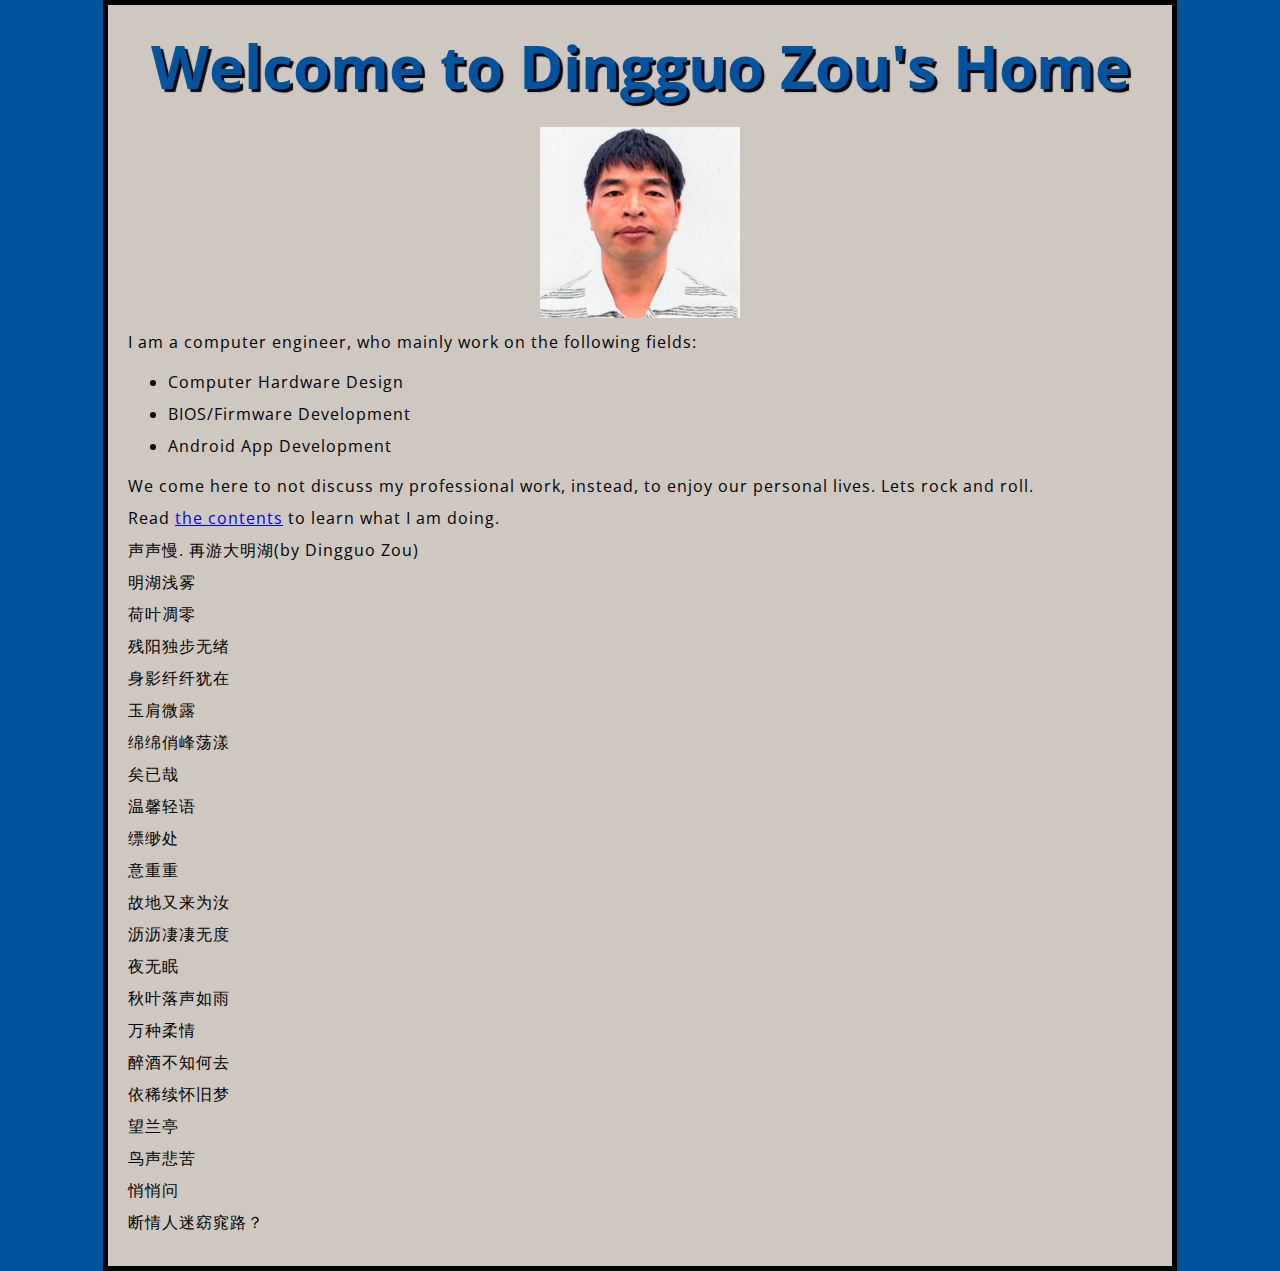
<file: index.html>
<!DOCTYPE html>
<html>
  <head>
    <meta charset="utf-8">
    <title>Dingguo Zou's Home</title>
    <link href="http://fonts.googleapis.com/css?family=Open+Sans" rel="stylesheet" type="text/css">
    <link href="styles/style.css" rel="stylesheet" type="text/css">
  </head>
  <body>
    <h1>Welcome to Dingguo Zou's Home</h1>
    <img src="images/dingguozou01.jpg" alt="This is my photo. Wish you like it." width="200"
     height="191">

    <p>I am a computer engineer, who mainly work on the following fields:</p>

    <ul> <!-- changed to list in the tutorial -->
      <li>Computer Hardware Design</li>
      <li>BIOS/Firmware Development</li>
      <li>Android App Development</li>
    </ul>

    <p>We come here to not discuss my professional work, instead, to enjoy our personal lives. Lets rock and roll.</p>

    <p>Read <a href="contents/contents.html">the contents</a> to learn what I am doing. </p> 
    
    <p>声声慢. 再游大明湖(by Dingguo Zou)</p>
 <p>明湖浅雾</p>
 <p>荷叶凋零</p>
 <p>残阳独步无绪</p>
 <p>身影纤纤犹在</p>
 <p>玉肩微露</p>
 <p>绵绵俏峰荡漾</p>
 <p>矣已哉</p>
 <p>温馨轻语</p>
 <p>缥缈处</p>
 <p>意重重</p>
 <p>故地又来为汝</p>
 <p>沥沥凄凄无度</p>
 <p>夜无眠</p>
 <p>秋叶落声如雨</p>
 <p>万种柔情</p>
 <p>醉酒不知何去</p>
 <p>依稀续怀旧梦</p>
 <p>望兰亭</p>
 <p>鸟声悲苦</p>
 <p>悄悄问</p>
 <p>断情人迷窈窕路？</p>
  </body>
</html>
</file>
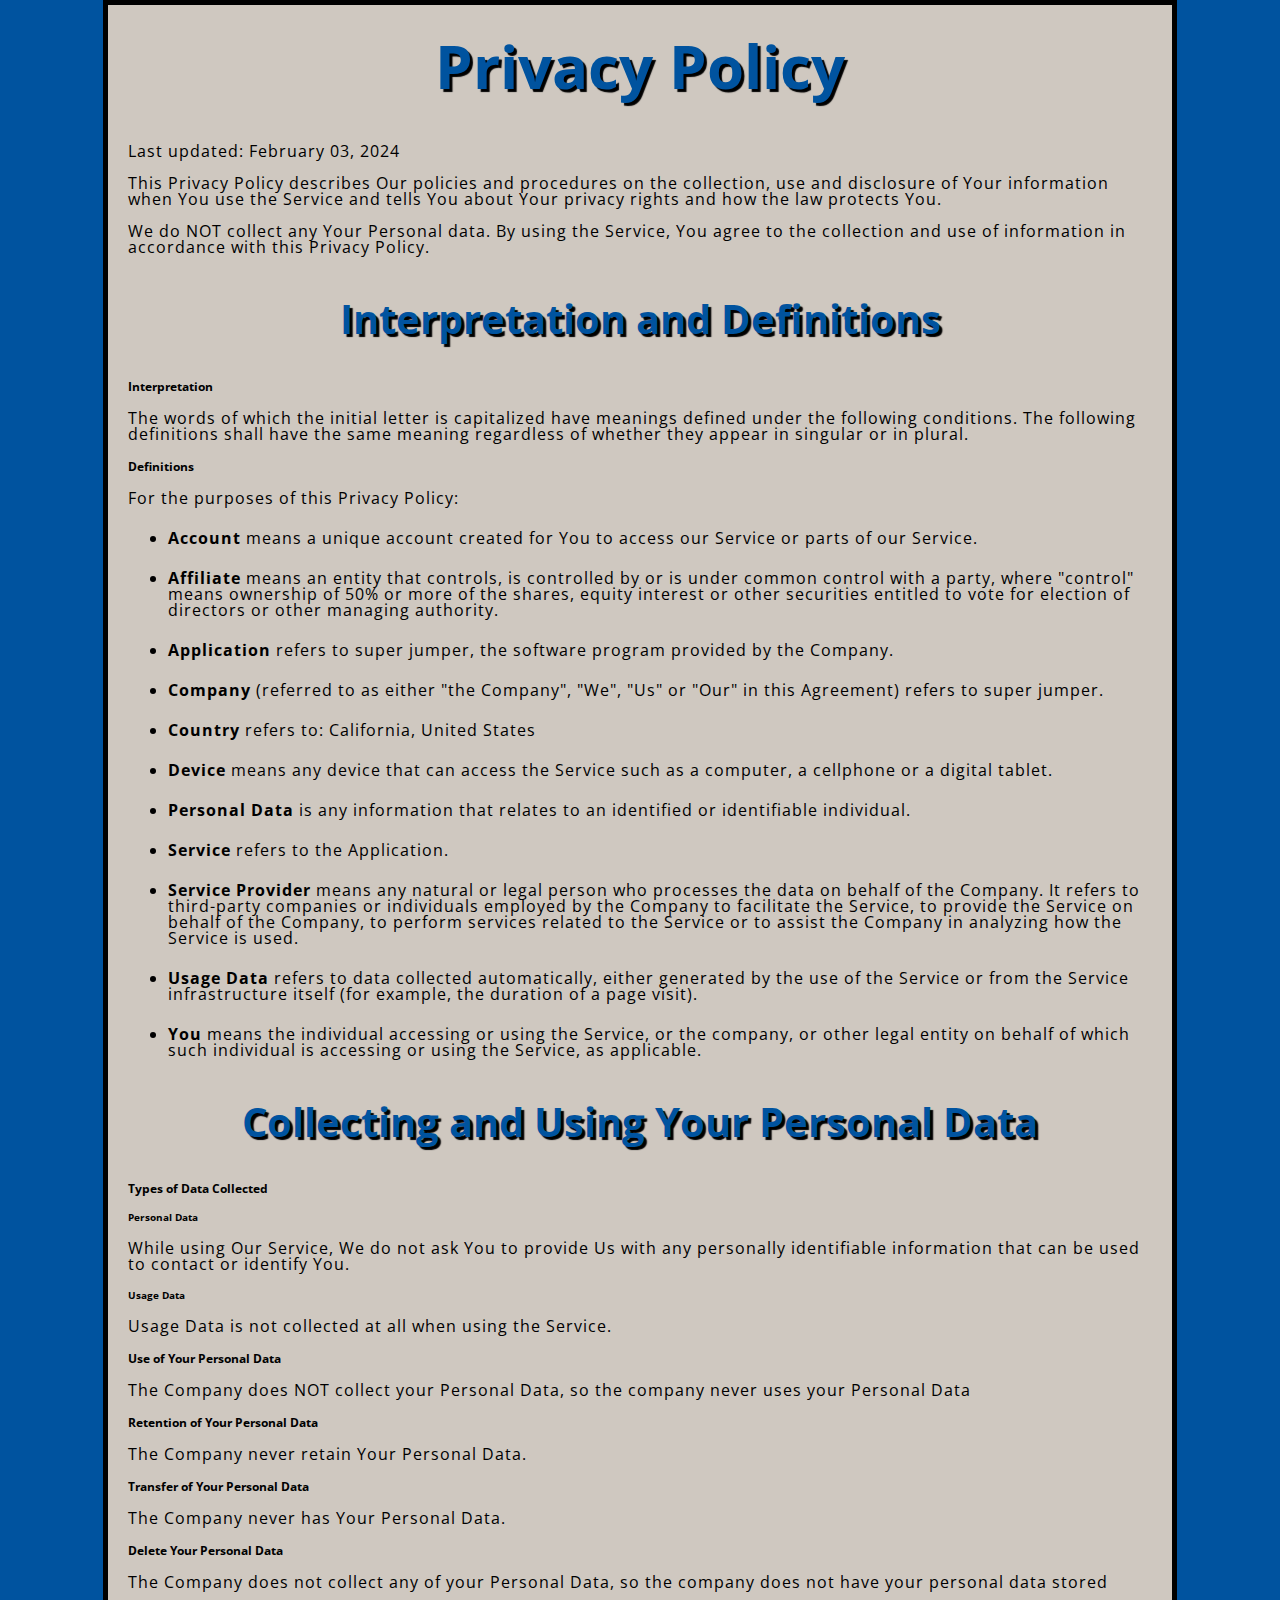
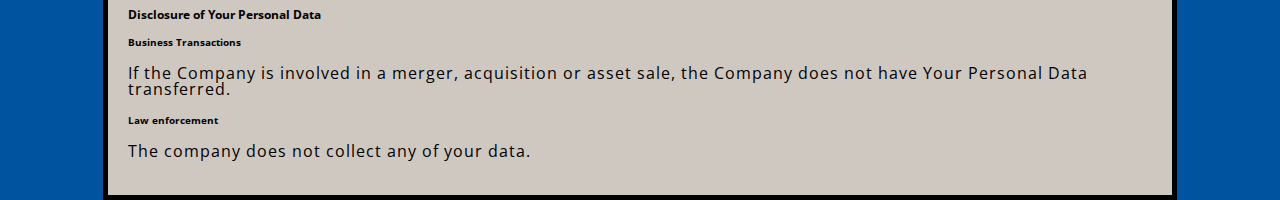
<file: contents/contents.html>
<!DOCTYPE html>
<html>
  <head>
    <meta charset="utf-8">
    <title>Contents</title>
    <link href="http://fonts.googleapis.com/css?family=Open+Sans" rel="stylesheet" type="text/css">
    <link href="../styles/style.css" rel="stylesheet" type="text/css">
  </head>
<body>
  
<h1>Privacy Policy</h1>
<p>Last updated: February 03, 2024</p>
<p>This Privacy Policy describes Our policies and procedures on the collection, use and disclosure of Your information when You use the Service and tells You about Your privacy rights and how the law protects You.</p>
<p>We do NOT collect any Your Personal data. By using the Service, You agree to the collection and use of information in accordance with this Privacy Policy. </p>
<h2>Interpretation and Definitions</h2>
<h3>Interpretation</h3>
<p>The words of which the initial letter is capitalized have meanings defined under the following conditions. The following definitions shall have the same meaning regardless of whether they appear in singular or in plural.</p>
<h3>Definitions</h3>
<p>For the purposes of this Privacy Policy:</p>
<ul>
<li>
<p><strong>Account</strong> means a unique account created for You to access our Service or parts of our Service.</p>
</li>
<li>
<p><strong>Affiliate</strong> means an entity that controls, is controlled by or is under common control with a party, where &quot;control&quot; means ownership of 50% or more of the shares, equity interest or other securities entitled to vote for election of directors or other managing authority.</p>
</li>
<li>
<p><strong>Application</strong> refers to super jumper, the software program provided by the Company.</p>
</li>
<li>
<p><strong>Company</strong> (referred to as either &quot;the Company&quot;, &quot;We&quot;, &quot;Us&quot; or &quot;Our&quot; in this Agreement) refers to super jumper.</p>
</li>
<li>
<p><strong>Country</strong> refers to: California,  United States</p>
</li>
<li>
<p><strong>Device</strong> means any device that can access the Service such as a computer, a cellphone or a digital tablet.</p>
</li>
<li>
<p><strong>Personal Data</strong> is any information that relates to an identified or identifiable individual.</p>
</li>
<li>
<p><strong>Service</strong> refers to the Application.</p>
</li>
<li>
<p><strong>Service Provider</strong> means any natural or legal person who processes the data on behalf of the Company. It refers to third-party companies or individuals employed by the Company to facilitate the Service, to provide the Service on behalf of the Company, to perform services related to the Service or to assist the Company in analyzing how the Service is used.</p>
</li>
<li>
<p><strong>Usage Data</strong> refers to data collected automatically, either generated by the use of the Service or from the Service infrastructure itself (for example, the duration of a page visit).</p>
</li>
<li>
<p><strong>You</strong> means the individual accessing or using the Service, or the company, or other legal entity on behalf of which such individual is accessing or using the Service, as applicable.</p>
</li>
</ul>
<h2>Collecting and Using Your Personal Data</h2>
<h3>Types of Data Collected</h3>
<h4>Personal Data</h4>
<p>While using Our Service, We do not ask You to provide Us with any personally identifiable information that can be used to contact or identify You. </p>
<h4>Usage Data</h4>
<p>Usage Data is not collected at all when using the Service.</p>
<h3>Use of Your Personal Data</h3>
<p>The Company does NOT collect your Personal Data, so the company never uses your Personal Data</p>
<h3>Retention of Your Personal Data</h3>
<p>The Company never retain Your Personal Data. </p>
<h3>Transfer of Your Personal Data</h3>
<p>The Company never has Your Personal Data. </p>
<h3>Delete Your Personal Data</h3>
<p>The Company does not collect any of your Personal Data, so the company does not have your personal data stored </p>
<h3>Disclosure of Your Personal Data</h3>
<h4>Business Transactions</h4>
<p>If the Company is involved in a merger, acquisition or asset sale, the Company does not have Your Personal Data transferred. </p>
<h4>Law enforcement</h4>
<p>The company does not collect any of your data.</p>



</body>
</html>
</file>
<file: styles/style.css>
html {
  font-size: 10px;
  font-family: 'Open Sans', sans-serif;
}


h1 {
  font-size: 60px;
  text-align: center;
}

h2 {
  font-size: 40px;
  text-align: center;
}

p {
  font-size: 16px;
  line-height: 1;
  letter-spacing: 1px;
}

li {
  font-size: 16px;
  line-height: 2;
  letter-spacing: 1px;
}
html {
  background-color: #00539F;
}

body {
  width: 1024px;
  margin: 0 auto;
  background-color: #CFC8C0;
  padding: 0 20px 20px 20px;
  border: 5px solid black;
}

h1 {
  margin: 0;
  padding: 20px 0;
  color: #00539F;
  text-shadow: 3px 3px 1px black;
}

h2 {
  margin: 0;
  padding: 20px 0;
  color: #00539F;
  text-shadow: 3px 3px 1px black;
}

img {
  display: block;
  margin: 0 auto;
}
</file>
